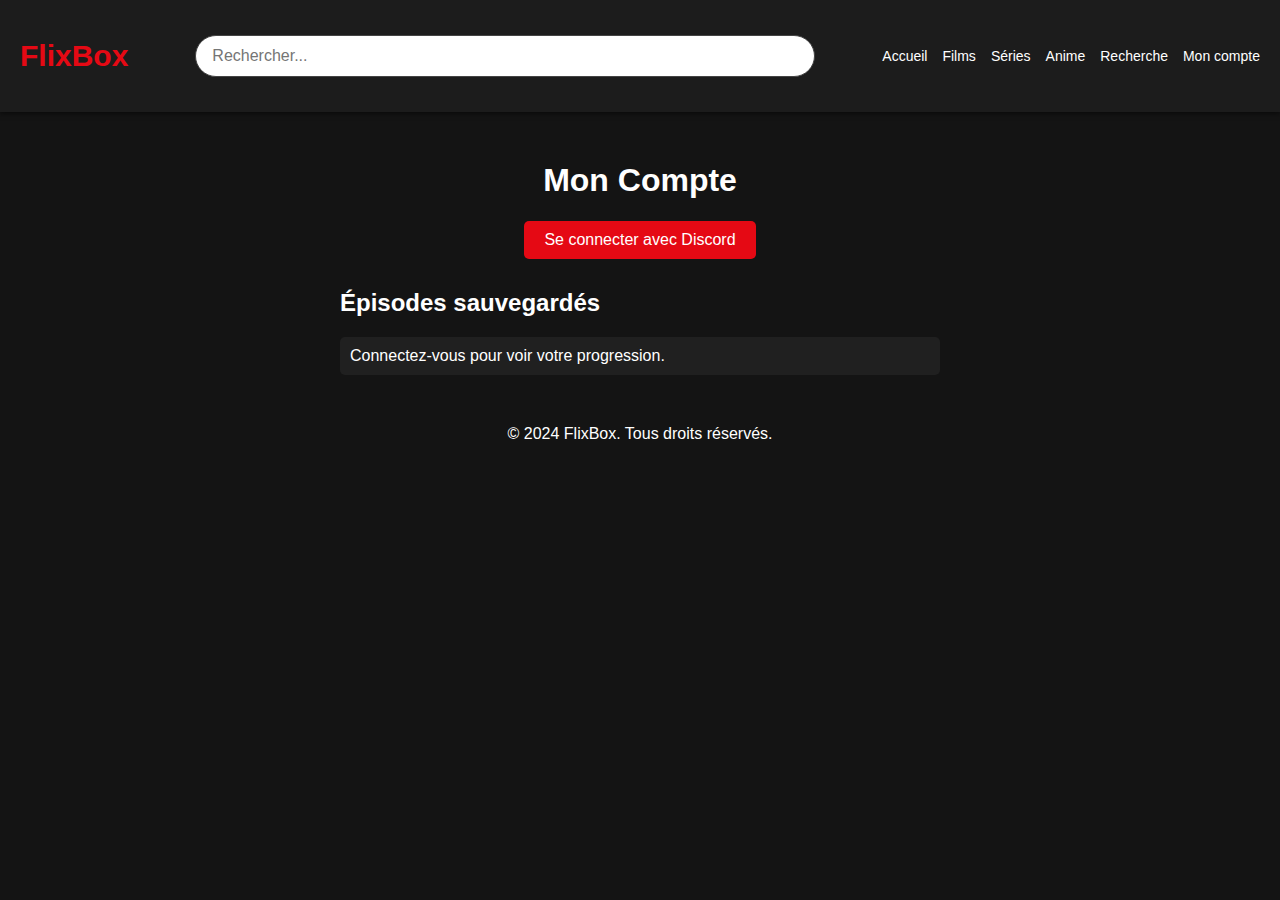
<file: mon-compte.html>
<!DOCTYPE html>
<html lang="fr">
<head>
    <meta charset="UTF-8">
    <meta name="viewport" content="width=device-width, initial-scale=1.0">
    <link rel="stylesheet" href="/style/mon-compte.css">
    <title>FlixBox - Mon Compte</title>
</head>
<body>
    <header>
        <div class="logo">FlixBox</div>
        <!-- Barre de recherche responsive -->
<div class="search-container">
    <input
        type="text"
        id="searchInput"
        placeholder="Rechercher..."
        oninput="showSuggestions(this.value)"
    >
    <div id="searchSuggestions" class="suggestions"></div>
</div>
    
        <!-- Icône burger -->
        <div class="burger-menu" onclick="toggleMobileMenu()">☰</div>
    
        <!-- Menu classique (PC) -->
        <nav>
            <a href="index.html">Accueil</a>
            <a href="films.html">Films</a>
            <a href="series.html">Séries</a>
            <a href="anime.html">Anime</a>
            <a href="recherche.html">Recherche</a>
            <a href="mon-compte.html" id="account-button">Mon compte</a>
        </nav>
    
        <!-- Menu mobile -->
        <div class="mobile-menu" id="mobileMenu">
            <a href="index.html">Accueil</a>
            <a href="films.html">Films</a>
            <a href="series.html">Séries</a>
            <a href="anime.html">Anime</a>
            <a href="recherche.html">Recherche</a>
            <a href="mon-compte.html" id="account-button">Mon compte</a>
        </div>
    </header>    
    <div class="container">
        <h1>Mon Compte</h1>
        <div id="user-info">
            <button onclick="connectWithDiscord()">Se connecter avec Discord</button>
        </div>
        <div class="episodes" id="episodes">
            <h2>Épisodes sauvegardés</h2>
            <ul id="episodes-list">
                <li>Connectez-vous pour voir votre progression.</li>
            </ul>
        </div>
    </div>
    <footer>
        <p>&copy; 2024 FlixBox. Tous droits réservés.</p>
    </footer>

    <script>
        function toggleMobileMenu() {
            const mobileMenu = document.getElementById('mobileMenu');
            if (mobileMenu.style.display === 'flex') {
                mobileMenu.style.display = 'none';
            } else {
                mobileMenu.style.display = 'flex';
            }
        }
    </script>
    <script>
        const API_URL = 'http://localhost:3000'; // L'URL de votre backend

        // Redirige vers Discord pour la connexion
        function connectWithDiscord() {
            const clientId = '1321471340993318984'; // Remplacez par votre ID client Discord
            const redirectUri = encodeURIComponent(window.location.href); // URL de redirection
            const scope = 'identify';
            const authUrl = `https://discord.com/api/oauth2/authorize?client_id=${clientId}&redirect_uri=${redirectUri}&response_type=token&scope=${scope}`;
            window.location.href = authUrl;
        }

        // Vérifie si un utilisateur est connecté
        function checkLoginStatus() {
            const params = new URLSearchParams(window.location.hash.substring(1));
            const accessToken = params.get('access_token') || localStorage.getItem('discord_access_token');

            if (accessToken) {
                localStorage.setItem('discord_access_token', accessToken); // Stocke le token localement
                fetch('https://discord.com/api/users/@me', {
                    headers: {
                        Authorization: `Bearer ${accessToken}`
                    }
                })
                .then(response => response.json())
                .then(user => {
                    document.getElementById('user-info').innerHTML = `<p>Connecté en tant que ${user.username}</p>`;
                    loadSavedEpisodes(user.id);
                })
                .catch(() => {
                    localStorage.removeItem('discord_access_token');
                    alert("Erreur lors de la connexion avec Discord.");
                });
            }
        }

        // Charge les épisodes sauvegardés
        function loadSavedEpisodes(userId) {
            fetch(`${API_URL}/get-progress/${userId}`)
                .then(response => response.json())
                .then(progress => {
                    const episodesList = document.getElementById('episodes-list');
                    episodesList.innerHTML = '';

                    if (Object.keys(progress).length === 0) {
                        episodesList.innerHTML = '<li>Aucune progression sauvegardée.</li>';
                    } else {
                        for (const [anime, episode] of Object.entries(progress)) {
                            const li = document.createElement('li');
                            li.textContent = `${anime} - Épisode ${episode}`;
                            episodesList.appendChild(li);
                        }
                    }
                });
        }

        // Au chargement de la page
        checkLoginStatus();
    </script>

<script>
    const data = [
        { 
            name: "Avatar", 
            image: "https://via.placeholder.com/50x75", 
            type: "Film", 
            url: "films/avatar.html" 
        },
        { 
            name: "Breaking Bad", 
            image: "https://via.placeholder.com/50x75", 
            type: "Série", 
            url: "series/breaking-bad.html" 
        },
        { 
            name: "Naruto", 
            image: "https://via.placeholder.com/50x75", 
            type: "Animé", 
            url: "animes/naruto.html" 
        },
        { 
            name: "Titanic", 
            image: "https://via.placeholder.com/50x75", 
            type: "Film", 
            url: "films/titanic.html" 
        },
        { 
            name: "Stranger Things", 
            image: "https://via.placeholder.com/50x75", 
            type: "Série", 
            url: "series/stranger-things.html" 
        },
        { 
            name: "One Piece", 
            image: "https://via.placeholder.com/50x75", 
            type: "Animé", 
            url: "animes/one-piece.html" 
        },
        { 
            name: "The Dark Knight", 
            image: "https://via.placeholder.com/50x75", 
            type: "Film", 
            url: "films/the-dark-knight.html" 
        },
        { 
            name: "The Office", 
            image: "https://via.placeholder.com/50x75", 
            type: "Série", 
            url: "series/the-office.html" 
        },
        { 
            name: "Dragon Ball Z", 
            image: "https://via.placeholder.com/50x75", 
            type: "Animé", 
            url: "animes/dragon-ball-z.html" 
        },
        { 
            name: "Inception", 
            image: "https://via.placeholder.com/50x75", 
            type: "Film", 
            url: "films/inception.html" 
        },
    ];

    function showSuggestions(value) {
        const suggestionsContainer = document.getElementById("searchSuggestions");
        suggestionsContainer.innerHTML = "";

        if (value.trim() === "") {
            suggestionsContainer.style.display = "none";
            return;
        }

        const filteredData = data.filter(item =>
            item.name.toLowerCase().includes(value.toLowerCase())
        );

        if (filteredData.length === 0) {
            suggestionsContainer.style.display = "none";
            return;
        }

        filteredData.forEach(item => {
            const suggestionItem = document.createElement("div");
            suggestionItem.className = "suggestion-item";
            suggestionItem.onclick = () => window.location.href = item.url; // Redirection vers la page

            suggestionItem.innerHTML = `
                <img src="${item.image}" alt="${item.name}">
                <span>${item.name} (${item.type})</span>
            `;

            suggestionsContainer.appendChild(suggestionItem);
        });

        suggestionsContainer.style.display = "block";
    }

    // Fermer les suggestions si on clique à l'extérieur
    document.addEventListener("click", function (event) {
        const searchContainer = document.querySelector(".search-container");
        if (!searchContainer.contains(event.target)) {
            document.getElementById("searchSuggestions").style.display = "none";
        }
    });
</script>    
</body>
</html>
</file>
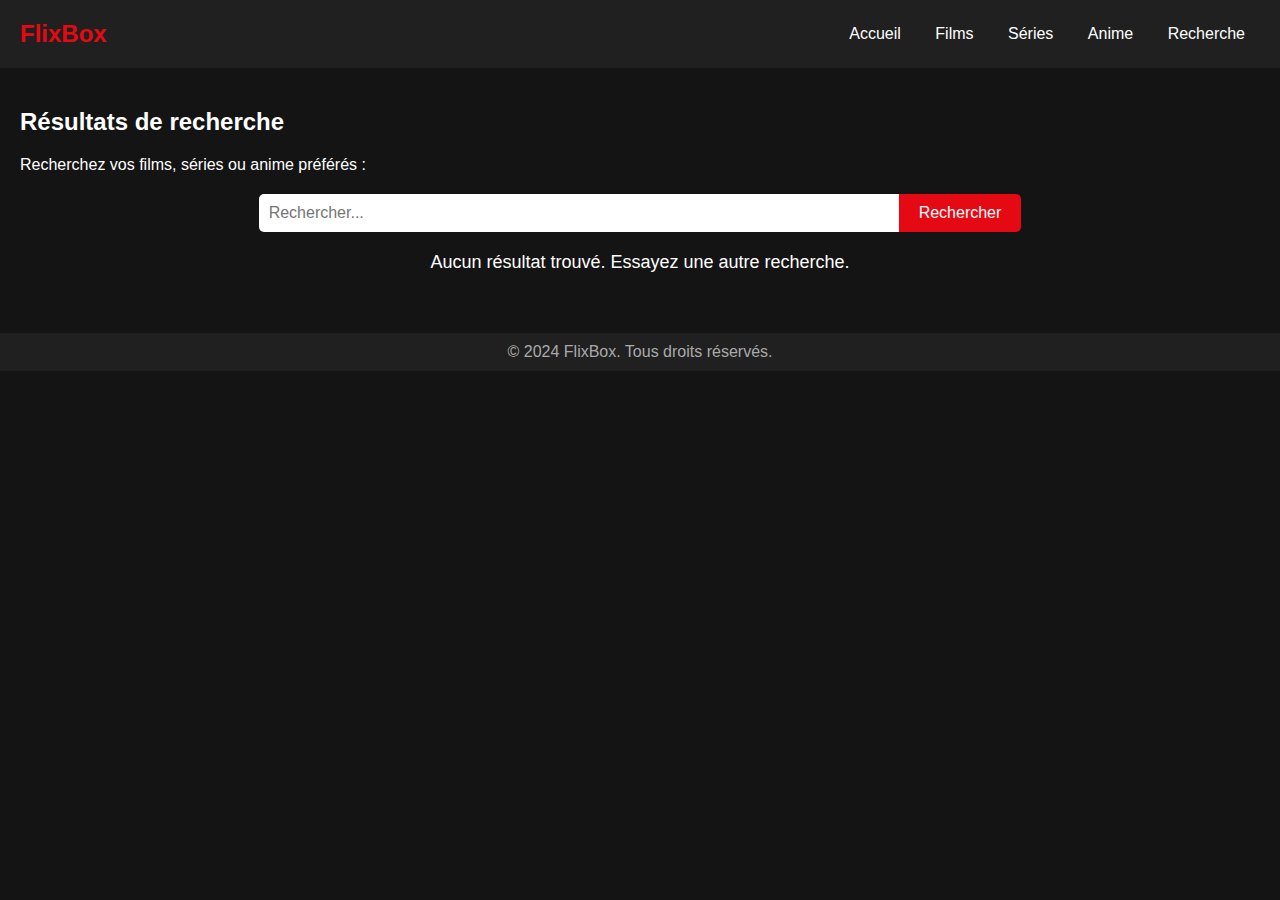
<file: recherche.html>
<!DOCTYPE html>
<html lang="en">
<head>
    <meta charset="UTF-8">
    <meta name="viewport" content="width=device-width, initial-scale=1.0">
    <title>FlixBox - Recherche</title>
    <style>
        body {
            font-family: Arial, sans-serif;
            margin: 0;
            padding: 0;
            background-color: #141414;
            color: #fff;
        }

        header {
            display: flex;
            justify-content: space-between;
            align-items: center;
            padding: 20px;
            background-color: #202020;
        }

        header .logo {
            font-size: 24px;
            font-weight: bold;
            color: #e50914;
        }

        header nav a {
            color: #fff;
            text-decoration: none;
            margin: 0 15px;
        }

        header nav a:hover {
            text-decoration: underline;
        }

        .content {
            padding: 20px;
        }

        .search-bar {
            margin: 20px auto;
            display: flex;
            justify-content: center;
        }

        .search-bar input[type="text"] {
            width: 50%;
            padding: 10px;
            font-size: 16px;
            border: none;
            border-radius: 5px 0 0 5px;
        }

        .search-bar button {
            padding: 10px 20px;
            font-size: 16px;
            border: none;
            background-color: #e50914;
            color: white;
            cursor: pointer;
            border-radius: 0 5px 5px 0;
        }

        .search-bar button:hover {
            background-color: #f40612;
        }

        .results {
            margin: 20px;
            text-align: center;
        }

        .results p {
            font-size: 18px;
        }

        footer {
            background-color: #202020;
            text-align: center;
            padding: 10px 0;
            margin-top: 20px;
        }

        footer p {
            margin: 0;
            color: #aaa;
        }
    </style>
</head>
<body>
    <header>
        <div class="logo">FlixBox</div>
        <nav>
            <a href="index.html">Accueil</a>
            <a href="films.html">Films</a>
            <a href="series.html">Séries</a>
            <a href="anime.html">Anime</a>
            <a href="recherche.html">Recherche</a>
        </nav>
    </header>

    <div class="content">
        <h2>Résultats de recherche</h2>
        <p>Recherchez vos films, séries ou anime préférés :</p>
        <div class="search-bar">
            <input type="text" placeholder="Rechercher...">
            <button>Rechercher</button>
        </div>

        <div class="results">
            <p>Aucun résultat trouvé. Essayez une autre recherche.</p>
        </div>
    </div>

    <footer>
        <p>&copy; 2024 FlixBox. Tous droits réservés.</p>
    </footer>
</body>
</html>
</file>
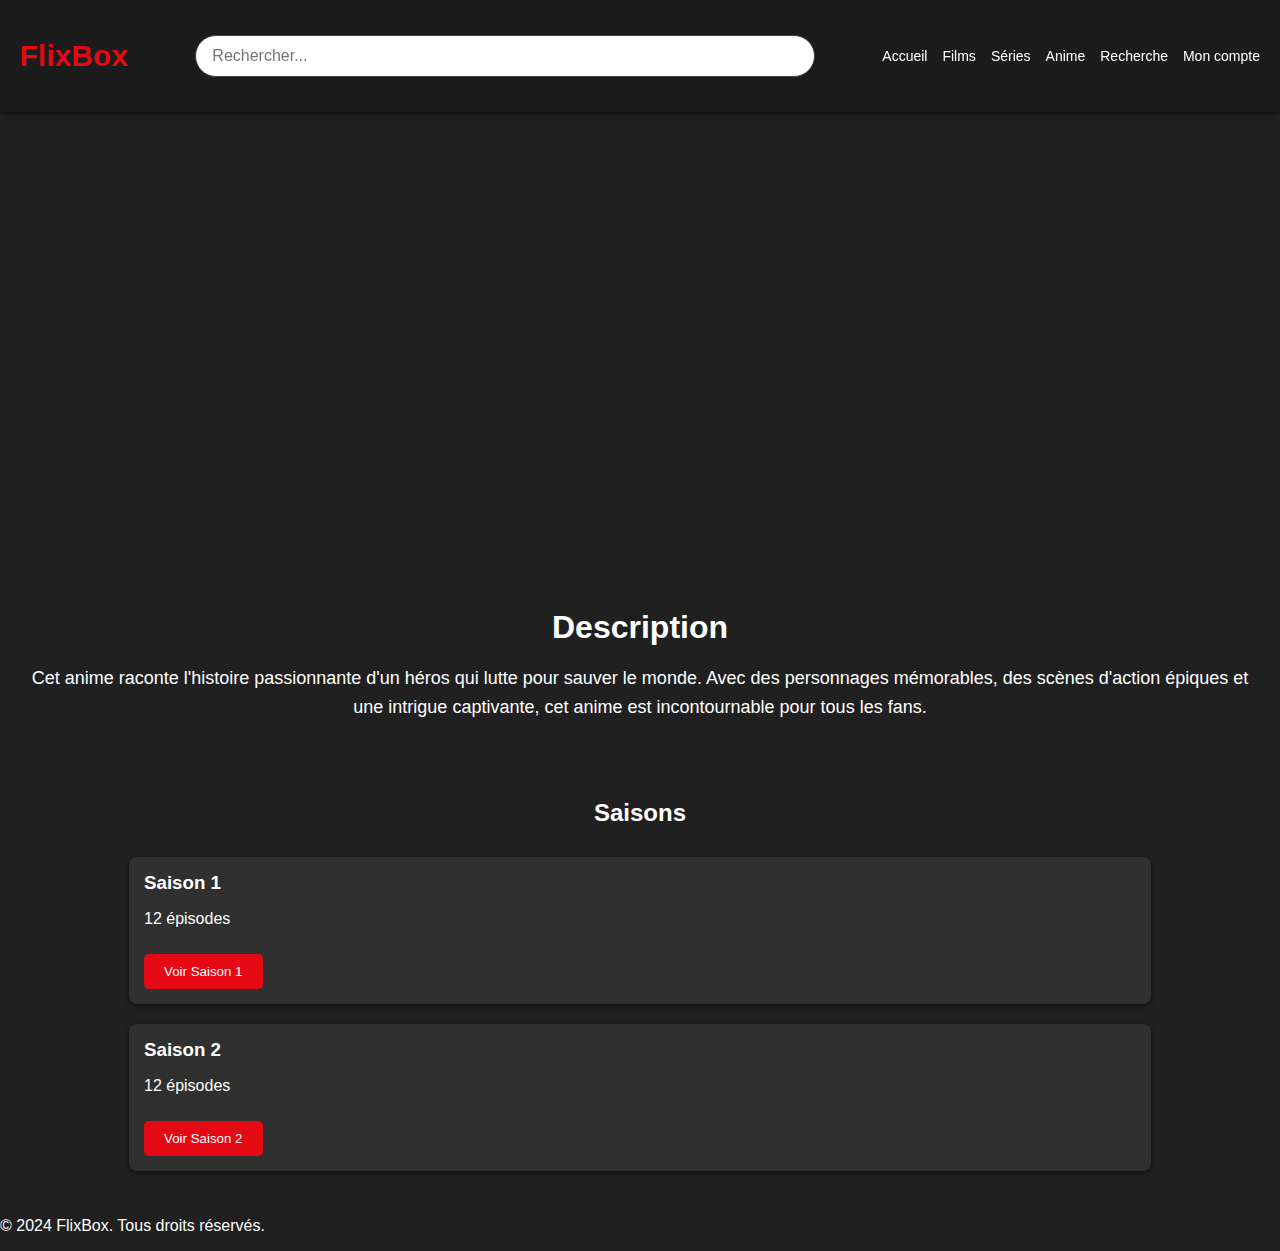
<file: anime/assassination-classroom/saison.html>
<!DOCTYPE html>
<html lang="fr">
<head>
    <meta charset="UTF-8">
    <meta name="viewport" content="width=device-width, initial-scale=1.0">
    <link rel="stylesheet" href="/style//anime/AC/saisonAC.css">
    <title>FlixBox - Assassination Classroom</title>
</head>
<body>
    <header>
        <div class="logo">FlixBox</div>
        <div class="search-container">
            <input
                type="text"
                id="searchInput"
                placeholder="Rechercher..."
                oninput="showSuggestions(this.value)"
            >
            <div id="searchSuggestions" class="suggestions"></div>
        </div>
    
        <!-- Icône burger -->
        <div class="burger-menu" onclick="toggleMobileMenu()">☰</div>
    
        <!-- Menu classique (PC) -->
        <nav>
            <a href="../../index.html">Accueil</a>
            <a href="../../films.html">Films</a>
            <a href="../../series.html">Séries</a>
            <a href="../../anime.html">Anime</a>
            <a href="../../recherche.html">Recherche</a>
            <a href="../../mon-compte.html" id="account-button">Mon compte</a>
        </nav>
    
        <!-- Menu mobile -->
        <div class="mobile-menu" id="mobileMenu">
            <a href="../../index.html">Accueil</a>
            <a href="../../films.html">Films</a>
            <a href="../../series.html">Séries</a>
            <a href="../../anime.html">Anime</a>
            <a href="../../recherche.html">Recherche</a>
            <a href="../../mon-compte.html" id="account-button">Mon compte</a>
        </div>
    </header>    

    <div class="banner">
    </div>

    <div class="description">
        <h2>Description</h2>
        <p>
            Cet anime raconte l'histoire passionnante d'un héros qui lutte pour sauver le monde. Avec des personnages mémorables, 
            des scènes d'action épiques et une intrigue captivante, cet anime est incontournable pour tous les fans.
        </p>
    </div>

    <div class="seasons">
        <h2>Saisons</h2>
        
        <div class="season">
            <h3>Saison 1</h3>
            <p>12 épisodes</p>
            <button onclick="location.href='saison1e1ac.html'">Voir Saison 1</button>
        </div>

        <div class="season">
            <h3>Saison 2</h3>
            <p>12 épisodes</p>
            <button onclick="location.href='saison2e1.html'">Voir Saison 2</button>
        </div>

        </div>
    </div>

    <footer>
        <p>&copy; 2024 FlixBox. Tous droits réservés.</p>
    </footer>

    <script>
        const data = [
            { 
                name: "Avatar", 
                image: "https://via.placeholder.com/50x75", 
                type: "Film", 
                url: "films/avatar.html" 
            },
            { 
                name: "Breaking Bad", 
                image: "https://via.placeholder.com/50x75", 
                type: "Série", 
                url: "series/breaking-bad.html" 
            },
            { 
                name: "Naruto", 
                image: "https://via.placeholder.com/50x75", 
                type: "Animé", 
                url: "animes/naruto.html" 
            },
            { 
                name: "Titanic", 
                image: "https://via.placeholder.com/50x75", 
                type: "Film", 
                url: "films/titanic.html" 
            },
            { 
                name: "Stranger Things", 
                image: "https://via.placeholder.com/50x75", 
                type: "Série", 
                url: "series/stranger-things.html" 
            },
            { 
                name: "One Piece", 
                image: "https://via.placeholder.com/50x75", 
                type: "Animé", 
                url: "animes/one-piece.html" 
            },
            { 
                name: "The Dark Knight", 
                image: "https://via.placeholder.com/50x75", 
                type: "Film", 
                url: "films/the-dark-knight.html" 
            },
            { 
                name: "The Office", 
                image: "https://via.placeholder.com/50x75", 
                type: "Série", 
                url: "series/the-office.html" 
            },
            { 
                name: "Dragon Ball Z", 
                image: "https://via.placeholder.com/50x75", 
                type: "Animé", 
                url: "animes/dragon-ball-z.html" 
            },
            { 
                name: "Inception", 
                image: "https://via.placeholder.com/50x75", 
                type: "Film", 
                url: "films/inception.html" 
            },
        ];
    
        function showSuggestions(value) {
            const suggestionsContainer = document.getElementById("searchSuggestions");
            suggestionsContainer.innerHTML = "";
    
            if (value.trim() === "") {
                suggestionsContainer.style.display = "none";
                return;
            }
    
            const filteredData = data.filter(item =>
                item.name.toLowerCase().includes(value.toLowerCase())
            );
    
            if (filteredData.length === 0) {
                suggestionsContainer.style.display = "none";
                return;
            }
    
            filteredData.forEach(item => {
                const suggestionItem = document.createElement("div");
                suggestionItem.className = "suggestion-item";
                suggestionItem.onclick = () => window.location.href = item.url; // Redirection vers la page
    
                suggestionItem.innerHTML = `
                    <img src="${item.image}" alt="${item.name}">
                    <span>${item.name} (${item.type})</span>
                `;
    
                suggestionsContainer.appendChild(suggestionItem);
            });
    
            suggestionsContainer.style.display = "block";
        }
    
        // Fermer les suggestions si on clique à l'extérieur
        document.addEventListener("click", function (event) {
            const searchContainer = document.querySelector(".search-container");
            if (!searchContainer.contains(event.target)) {
                document.getElementById("searchSuggestions").style.display = "none";
            }
        });
    </script>    

</body>
</html>
</file>
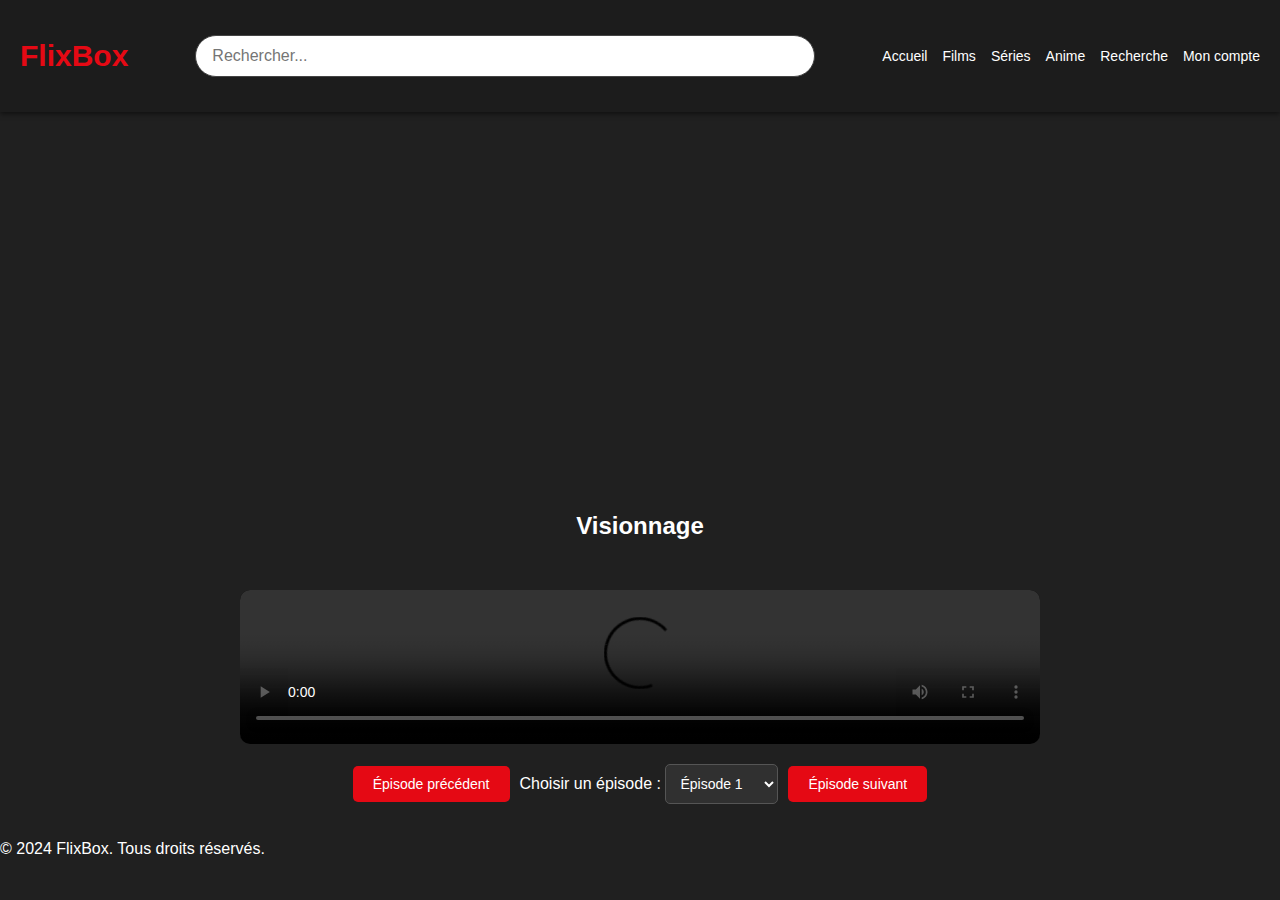
<file: anime/assassination-classroom/saison1e1ac.html>
<!DOCTYPE html>
<html lang="fr">
<head>
    <meta charset="UTF-8">
    <meta name="viewport" content="width=device-width, initial-scale=1.0">
    <title>FlixBox - Assassination Classroom</title>
</head>
<style>
    body {
    font-family: Arial, sans-serif;
    margin: 0;
    padding: 0;
    background-color: #202020;
    color: #fff;
}

header {
    display: flex;
    justify-content: space-between;
    align-items: center;
    padding: 15px 20px;
    background-color: #1c1c1c;
    box-shadow: 0px 2px 5px rgba(0, 0, 0, 0.5);
    position: sticky;
    top: 0;
    z-index: 1000;
}

header .logo {
    font-size: 30px;
    font-weight: bold;
    color: #e50914;
}

header nav {
    display: flex;
    gap: 15px;
}

header nav a {
    color: #fff;
    text-decoration: none;
    font-size: 14px;
}

header nav a:hover {
    color: #e50914;
}

.banner {
    height: 40vh;
    background: url('https://iili.io/2eB2ilt.png') no-repeat center center/cover;
    display: flex;
    align-items: center;
    justify-content: center;
    text-align: center;
    color: #fff;
}

.description {
    padding: 20px;
    text-align: center;
}

.description h2 {
    font-size: 24px;
    margin-bottom: 10px;
}

.description p {
    font-size: 16px;
    line-height: 1.6;
}

.video-container {
    display: flex;
    flex-direction: column;
    align-items: center;
    padding: 20px;
}

.video {
    width: 100%;
    max-width: 800px;
    background-color: #000;
    border-radius: 10px;
    overflow: hidden;
}

.video video {
    width: 100%;
}

.controls {
    display: flex;
    justify-content: space-between;
    align-items: center;
    margin-top: 20px;
    flex-wrap: wrap;
}

.controls button {
    background-color: #e50914;
    color: #fff;
    border: none;
    padding: 10px 20px;
    cursor: pointer;
    border-radius: 5px;
    font-size: 14px;
}

.controls button:hover {
    background-color: #f40612;
}

.episode-selector {
    margin: 0 10px;
}

.episode-selector select {
    padding: 10px;
    font-size: 14px;
    border-radius: 5px;
    border: 1px solid #555;
    background-color: #303030;
    color: #fff;
}

/* Style pour les navigateurs basés sur Webkit (Chrome, Safari, Edge) */
::-webkit-scrollbar {
    width: 10px; /* Largeur de la barre de défilement */
}

::-webkit-scrollbar-track {
    background: #202020; /* Couleur de l'arrière-plan */
    border-radius: 10px;
}

::-webkit-scrollbar-thumb {
    background: #e50914; /* Couleur de la barre */
    border-radius: 10px; /* Coins arrondis */
    border: 2px solid #202020; /* Espacement autour de la barre */
}

::-webkit-scrollbar-thumb:hover {
    background: #f40612; /* Couleur de la barre au survol */
}

/* Style pour Firefox */
* {
    scrollbar-width: thin; /* Largeur fine */
    scrollbar-color: #e50914 #202020; /* Couleurs de la barre et de l'arrière-plan */
}

/* Icône burger */
.burger-menu {
    font-size: 30px;
    color: #fff;
    cursor: pointer;
    display: none; /* Caché sur les grands écrans */
}

/* Menu mobile déroulant */
.mobile-menu {
    display: none; /* Par défaut, le menu mobile est caché */
    flex-direction: column;
    position: absolute;
    top: 60px; /* Ajuste selon la hauteur de ton header */
    right: 20px;
    background-color: #333;
    border: 1px solid #444;
    padding: 10px;
    border-radius: 5px;
    z-index: 1000;
}

.mobile-menu a {
    color: white;
    padding: 10px 0;
    text-decoration: none;
    border-bottom: 1px solid #444;
}

.mobile-menu a:last-child {
    border-bottom: none;
}

/* Affichage responsive */
@media screen and (max-width: 768px) {
    header nav {
        display: none; /* Cache le menu classique */
    }

    .burger-menu {
        display: block; /* Affiche l’icône burger */
    }
}

    /* Styles généraux */
    .search-container {
        position: relative;
        margin: 20px auto;
        width: 50%;
        max-width: 700px;
    }

    .search-container input {
        width: 100%;
        padding: 0.7rem 1rem;
        border: 1px solid #444;
        border-radius: 25px;
        font-size: 1rem;
        outline: none;
        box-sizing: border-box;
    }

    .search-container input:focus {
        border-color: #e63946;
        outline: none;
    }

    /* Suggestions */
    .suggestions {
        position: absolute;
        top: 100%;
        left: 0;
        right: 0;
        background: #222;
        border-radius: 8px;
        border: 1px solid #444;
        box-shadow: 0 2px 5px rgba(0, 0, 0, 0.5);
        z-index: 1000;
        display: none;
        max-height: 300px;
        overflow-y: auto;
    }

    .suggestions .suggestion-item {
        display: flex;
        align-items: center;
        padding: 10px;
        cursor: pointer;
        transition: background 0.3s;
    }

    .suggestions .suggestion-item:hover {
        background: #333;
    }

    .suggestions .suggestion-item img {
        width: 50px;
        height: 75px;
        object-fit: cover;
        margin-right: 10px;
        border-radius: 5px;
    }

    .suggestions .suggestion-item span {
        color: #fff;
        font-size: 1rem;
    }

    /* Responsive Design */
    @media screen and (max-width: 600px) {
        .search-container {
            width: 90%;
        }

        .suggestions .suggestion-item img {
            width: 40px;
            height: 60px;
        }

        .suggestions .suggestion-item span {
            font-size: 0.9rem;
        }
    }
</style>
<body>
    <header>
        <div class="logo">FlixBox</div>
        <!-- Barre de recherche responsive -->
<div class="search-container">
    <input
        type="text"
        id="searchInput"
        placeholder="Rechercher..."
        oninput="showSuggestions(this.value)"
    >
    <div id="searchSuggestions" class="suggestions"></div>
</div>
    
        <!-- Icône burger -->
        <div class="burger-menu" onclick="toggleMobileMenu()">☰</div>
    
        <!-- Menu classique (PC) -->
        <nav>
            <a href="../../index.html">Accueil</a>
            <a href="../../films.html">Films</a>
            <a href="../../series.html">Séries</a>
            <a href="../../anime.html">Anime</a>
            <a href="../../recherche.html">Recherche</a>
            <a href="../../mon-compte.html" id="account-button">Mon compte</a>
        </nav>
    
        <!-- Menu mobile -->
        <div class="mobile-menu" id="mobileMenu">
            <a href="../../index.html">Accueil</a>
            <a href="../../films.html">Films</a>
            <a href="../../series.html">Séries</a>
            <a href="../../anime.html">Anime</a>
            <a href="../../recherche.html">Recherche</a>
            <a href="../../mon-compte.html" id="account-button">Mon compte</a>
        </div>
    </header>    

    <div class="banner">
    </div>

    <div class="description">
        <h2>Visionnage</h2>
    </div>

    <div class="video-container">
        <div class="video">
            <!-- Ajout d'un lien vers une vidéo hébergée -->
            <video src="https://www.example.com/chemin-vers-la-video.mp4" controls></video>
        </div>

        <div class="controls">
            <button id="prevEpisode">Épisode précédent</button>

            <div class="episode-selector">
                <label for="episodeList">Choisir un épisode :</label>
                <select id="episodeList">
                    <option value="1">Épisode 1</option>
                    <option value="2">Épisode 2</option>
                    <option value="3">Épisode 3</option>
                    <option value="4">Épisode 4</option>
                    <option value="5">Épisode 5</option>
                    <option value="6">Épisode 6</option>
                    <option value="7">Épisode 7</option>
                    <option value="8">Épisode 8</option>
                    <option value="9">Épisode 9</option>
                    <option value="10">Épisode 10</option>
                    <option value="11">Épisode 11</option>
                    <option value="12">Épisode 12</option>
                    <!-- Ajouter plus d'options si nécessaire -->
                </select>
            </div>

            <button id="nextEpisode">Épisode suivant</button>
        </div>
    </div>

    <footer>
        <p>&copy; 2024 FlixBox. Tous droits réservés.</p>
    </footer>

    <script>
        // Exemple de gestion des boutons et du sélecteur
        const episodeSelector = document.getElementById('episodeList');
        const prevButton = document.getElementById('prevEpisode');
        const nextButton = document.getElementById('nextEpisode');

        // Rediriger vers un épisode
        const goToEpisode = (episode) => {
            alert(`Vous allez être redirigé vers l'épisode ${episode}`);
            // Ici, redirigez l'utilisateur vers la page de l'épisode
            // Par exemple : location.href = `anime1-episode${episode}.html`;
        };

        // Naviguer vers l'épisode précédent
        prevButton.addEventListener('click', () => {
            const currentEpisode = parseInt(episodeSelector.value, 10);
            if (currentEpisode > 1) {
                episodeSelector.value = currentEpisode - 1;
                goToEpisode(currentEpisode - 1);
            }
        });

        // Naviguer vers l'épisode suivant
        nextButton.addEventListener('click', () => {
            const currentEpisode = parseInt(episodeSelector.value, 10);
            const maxEpisodes = episodeSelector.options.length;
            if (currentEpisode < maxEpisodes) {
                episodeSelector.value = currentEpisode + 1;
                goToEpisode(currentEpisode + 1);
            }
        });

        // Sélectionner un épisode via le menu déroulant
        episodeSelector.addEventListener('change', () => {
            const selectedEpisode = parseInt(episodeSelector.value, 10);
            goToEpisode(selectedEpisode);
        });
    </script>

<script>
    const data = [
        { 
            name: "Avatar", 
            image: "https://via.placeholder.com/50x75", 
            type: "Film", 
            url: "films/avatar.html" 
        },
        { 
            name: "Breaking Bad", 
            image: "https://via.placeholder.com/50x75", 
            type: "Série", 
            url: "series/breaking-bad.html" 
        },
        { 
            name: "Naruto", 
            image: "https://via.placeholder.com/50x75", 
            type: "Animé", 
            url: "animes/naruto.html" 
        },
        { 
            name: "Titanic", 
            image: "https://via.placeholder.com/50x75", 
            type: "Film", 
            url: "films/titanic.html" 
        },
        { 
            name: "Stranger Things", 
            image: "https://via.placeholder.com/50x75", 
            type: "Série", 
            url: "series/stranger-things.html" 
        },
        { 
            name: "One Piece", 
            image: "https://via.placeholder.com/50x75", 
            type: "Animé", 
            url: "animes/one-piece.html" 
        },
        { 
            name: "The Dark Knight", 
            image: "https://via.placeholder.com/50x75", 
            type: "Film", 
            url: "films/the-dark-knight.html" 
        },
        { 
            name: "The Office", 
            image: "https://via.placeholder.com/50x75", 
            type: "Série", 
            url: "series/the-office.html" 
        },
        { 
            name: "Dragon Ball Z", 
            image: "https://via.placeholder.com/50x75", 
            type: "Animé", 
            url: "animes/dragon-ball-z.html" 
        },
        { 
            name: "Inception", 
            image: "https://via.placeholder.com/50x75", 
            type: "Film", 
            url: "films/inception.html" 
        },
    ];

    function showSuggestions(value) {
        const suggestionsContainer = document.getElementById("searchSuggestions");
        suggestionsContainer.innerHTML = "";

        if (value.trim() === "") {
            suggestionsContainer.style.display = "none";
            return;
        }

        const filteredData = data.filter(item =>
            item.name.toLowerCase().includes(value.toLowerCase())
        );

        if (filteredData.length === 0) {
            suggestionsContainer.style.display = "none";
            return;
        }

        filteredData.forEach(item => {
            const suggestionItem = document.createElement("div");
            suggestionItem.className = "suggestion-item";
            suggestionItem.onclick = () => window.location.href = item.url; // Redirection vers la page

            suggestionItem.innerHTML = `
                <img src="${item.image}" alt="${item.name}">
                <span>${item.name} (${item.type})</span>
            `;

            suggestionsContainer.appendChild(suggestionItem);
        });

        suggestionsContainer.style.display = "block";
    }

    // Fermer les suggestions si on clique à l'extérieur
    document.addEventListener("click", function (event) {
        const searchContainer = document.querySelector(".search-container");
        if (!searchContainer.contains(event.target)) {
            document.getElementById("searchSuggestions").style.display = "none";
        }
    });
</script>    

</body>
</html>
</file>
<file: style/mon-compte.css>
body {
    font-family: Arial, sans-serif;
    margin: 0;
    padding: 0;
    background-color: #141414;
    color: #fff;
}

header {
    display: flex;
    justify-content: space-between;
    align-items: center;
    padding: 15px 20px;
    background-color: #1c1c1c;
    box-shadow: 0px 2px 5px rgba(0, 0, 0, 0.5);
    position: sticky;
    top: 0;
    z-index: 1000;
}

header .logo {
    font-size: 30px;
    font-weight: bold;
    color: #e50914;
}

header nav {
    display: flex;
    gap: 15px;
}

header nav a {
    color: #fff;
    text-decoration: none;
    font-size: 14px;
}

header nav a:hover {
    color: #e50914;
}

.container {
    max-width: 600px;
    margin: 50px auto;
    text-align: center;
}

button {
    background-color: #e50914;
    color: white;
    padding: 10px 20px;
    border: none;
    border-radius: 5px;
    font-size: 16px;
    cursor: pointer;
}

button:hover {
    background-color: #f40612;
}

.episodes {
    margin-top: 30px;
    text-align: left;
}

.episodes ul {
    list-style: none;
    padding: 0;
}

.episodes ul li {
    background: #202020;
    padding: 10px;
    margin: 5px 0;
    border-radius: 5px;
}

footer {
    margin-top: 50px;
    text-align: center;
}

/* Icône burger */
.burger-menu {
    font-size: 30px;
    color: #fff;
    cursor: pointer;
    display: none; /* Caché sur les grands écrans */
}

/* Menu mobile déroulant */
.mobile-menu {
    display: none; /* Par défaut, le menu mobile est caché */
    flex-direction: column;
    position: absolute;
    top: 60px; /* Ajuste selon la hauteur de ton header */
    right: 20px;
    background-color: #333;
    border: 1px solid #444;
    padding: 10px;
    border-radius: 5px;
    z-index: 1000;
}

.mobile-menu a {
    color: white;
    padding: 10px 0;
    text-decoration: none;
    border-bottom: 1px solid #444;
}

.mobile-menu a:last-child {
    border-bottom: none;
}

/* Affichage responsive */
@media screen and (max-width: 768px) {
    header nav {
        display: none; /* Cache le menu classique */
    }

    .burger-menu {
        display: block; /* Affiche l’icône burger */
    }
}

    /* Styles généraux */
    .search-container {
        position: relative;
        margin: 20px auto;
        width: 50%;
        max-width: 700px;
    }

    .search-container input {
        width: 100%;
        padding: 0.7rem 1rem;
        border: 1px solid #444;
        border-radius: 25px;
        font-size: 1rem;
        outline: none;
        box-sizing: border-box;
    }

    .search-container input:focus {
        border-color: #e63946;
        outline: none;
    }

    /* Suggestions */
    .suggestions {
        position: absolute;
        top: 100%;
        left: 0;
        right: 0;
        background: #222;
        border-radius: 8px;
        border: 1px solid #444;
        box-shadow: 0 2px 5px rgba(0, 0, 0, 0.5);
        z-index: 1000;
        display: none;
        max-height: 300px;
        overflow-y: auto;
    }

    .suggestions .suggestion-item {
        display: flex;
        align-items: center;
        padding: 10px;
        cursor: pointer;
        transition: background 0.3s;
    }

    .suggestions .suggestion-item:hover {
        background: #333;
    }

    .suggestions .suggestion-item img {
        width: 50px;
        height: 75px;
        object-fit: cover;
        margin-right: 10px;
        border-radius: 5px;
    }

    .suggestions .suggestion-item span {
        color: #fff;
        font-size: 1rem;
    }

    /* Responsive Design */
    @media screen and (max-width: 600px) {
        .search-container {
            width: 90%;
        }

        .suggestions .suggestion-item img {
            width: 40px;
            height: 60px;
        }

        .suggestions .suggestion-item span {
            font-size: 0.9rem;
        }
    }
</file>
<file: style/anime/AC/saisonAC.css>
body {
    font-family: Arial, sans-serif;
    margin: 0;
    padding: 0;
    background-color: #202020;
    color: #fff;
}

header {
    display: flex;
    justify-content: space-between;
    align-items: center;
    padding: 15px 20px;
    background-color: #1c1c1c;
    box-shadow: 0px 2px 5px rgba(0, 0, 0, 0.5);
    position: sticky;
    top: 0;
    z-index: 1000;
}

header .logo {
    font-size: 30px;
    font-weight: bold;
    color: #e50914;
}

header nav {
    display: flex;
    gap: 15px;
}

header nav a {
    color: #fff;
    text-decoration: none;
    font-size: 14px;
}

header nav a:hover {
    color: #e50914;
}

.banner {
    height: 50vh;
    background: url('https://iili.io/2eB2ilt.png') no-repeat center center/cover;
    display: flex;
    align-items: center;
    justify-content: center;
    text-align: center;
    color: #fff;
}

.banner h1 {
    font-size: 48px;
    margin: 0;
    text-shadow: 2px 2px 5px #000;
}

.description {
    padding: 20px;
    text-align: center;
}

.description h2 {
    font-size: 32px;
    margin-bottom: 10px;
}

.description p {
    font-size: 18px;
    line-height: 1.6;
}

.seasons {
    padding: 20px;
    display: flex;
    flex-direction: column;
    align-items: center;
}

.season {
    width: 80%;
    background-color: #303030;
    margin: 10px 0;
    padding: 15px;
    border-radius: 8px;
    box-shadow: 0 2px 5px rgba(0, 0, 0, 0.5);
}

.season h3 {
    margin: 0;
}

.season button {
    background-color: #e50914;
    color: #fff;
    border: none;
    padding: 10px 20px;
    margin-top: 10px;
    cursor: pointer;
    border-radius: 5px;
}

.season button:hover {
    background-color: #f40612;
}

/* Style pour les navigateurs basés sur Webkit (Chrome, Safari, Edge) */
::-webkit-scrollbar {
    width: 10px; /* Largeur de la barre de défilement */
}

::-webkit-scrollbar-track {
    background: #202020; /* Couleur de l'arrière-plan */
    border-radius: 10px;
}

::-webkit-scrollbar-thumb {
    background: #e50914; /* Couleur de la barre */
    border-radius: 10px; /* Coins arrondis */
    border: 2px solid #202020; /* Espacement autour de la barre */
}

::-webkit-scrollbar-thumb:hover {
    background: #f40612; /* Couleur de la barre au survol */
}

/* Style pour Firefox */
* {
    scrollbar-width: thin; /* Largeur fine */
    scrollbar-color: #e50914 #202020; /* Couleurs de la barre et de l'arrière-plan */
}

/* Icône burger */
/* Icône burger */
.burger-menu {
    font-size: 30px;
    color: #fff;
    cursor: pointer;
    display: none; /* Caché sur les grands écrans */
}

/* Menu mobile déroulant */
.mobile-menu {
    display: none; /* Par défaut, le menu mobile est caché */
    flex-direction: column;
    position: absolute;
    top: 60px; /* Ajuste selon la hauteur de ton header */
    right: 20px;
    background-color: #333;
    border: 1px solid #444;
    padding: 10px;
    border-radius: 5px;
    z-index: 1000;
}

.mobile-menu a {
    color: white;
    padding: 10px 0;
    text-decoration: none;
    border-bottom: 1px solid #444;
}

.mobile-menu a:last-child {
    border-bottom: none;
}

/* Affichage responsive */
@media screen and (max-width: 768px) {
    header nav {
        display: none; /* Cache le menu classique */
    }

    .burger-menu {
        display: block; /* Affiche l’icône burger */
    }
}

    /* Styles généraux */
    .search-container {
        position: relative;
        margin: 20px auto;
        width: 50%;
        max-width: 700px;
    }

    .search-container input {
        width: 100%;
        padding: 0.7rem 1rem;
        border: 1px solid #444;
        border-radius: 25px;
        font-size: 1rem;
        outline: none;
        box-sizing: border-box;
    }

    .search-container input:focus {
        border-color: #e63946;
        outline: none;
    }

    /* Suggestions */
    .suggestions {
        position: absolute;
        top: 100%;
        left: 0;
        right: 0;
        background: #222;
        border-radius: 8px;
        border: 1px solid #444;
        box-shadow: 0 2px 5px rgba(0, 0, 0, 0.5);
        z-index: 1000;
        display: none;
        max-height: 300px;
        overflow-y: auto;
    }

    .suggestions .suggestion-item {
        display: flex;
        align-items: center;
        padding: 10px;
        cursor: pointer;
        transition: background 0.3s;
    }

    .suggestions .suggestion-item:hover {
        background: #333;
    }

    .suggestions .suggestion-item img {
        width: 50px;
        height: 75px;
        object-fit: cover;
        margin-right: 10px;
        border-radius: 5px;
    }

    .suggestions .suggestion-item span {
        color: #fff;
        font-size: 1rem;
    }

    /* Responsive Design */
    @media screen and (max-width: 600px) {
        .search-container {
            width: 90%;
        }

        .suggestions .suggestion-item img {
            width: 40px;
            height: 60px;
        }

        .suggestions .suggestion-item span {
            font-size: 0.9rem;
        }
    }
</file>
